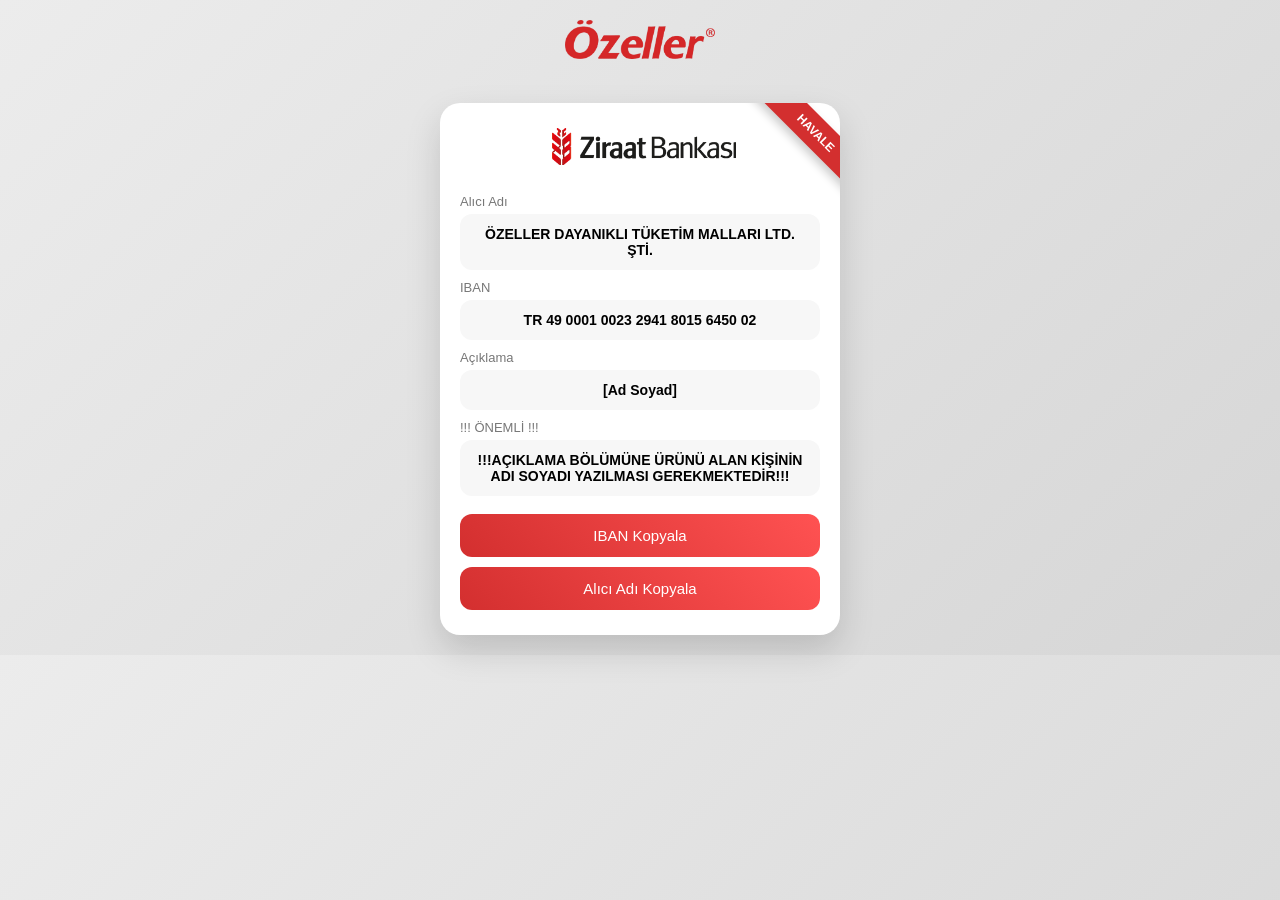
<file: index.html>
<!DOCTYPE html>
<html lang="tr">
<head>
<meta charset="UTF-8">
<meta name="viewport" content="width=device-width, initial-scale=1.0">
<title>Ödeme</title>

<style>
* {
  box-sizing: border-box;
}

body {
  margin: 0;
  font-family: Arial, sans-serif;
  background: linear-gradient(135deg, #ececec, #d6d6d6);
  text-align: center;
}

/* HEADER */
.header {
  padding: 20px;
}

.header img {
  width: 150px;
}

/* KART */
.card {
  position: relative;
  background: white;
  width: 90%;
  max-width: 400px;
  margin: 20px auto;
  padding: 25px 20px;
  border-radius: 20px;
  box-shadow: 0 15px 35px rgba(0,0,0,0.15);
  overflow: hidden;
}

/* 🔴 KURDELE */
.ribbon {
  position: absolute;
  top: 15px;
  right: -60px;
  background: #d32f2f;
  color: white;
  padding: 8px 60px;
  transform: rotate(45deg);
  font-size: 12px;
  font-weight: bold;
  box-shadow: 0 5px 10px rgba(0,0,0,0.2);
}

/* BAŞLIK */
.title img {
  width: 200px;
  margin-bottom: 15px;
}

/* LABEL */
.label {
  font-size: 13px;
  color: #777;
  margin: 10px 0 5px;
  text-align: left;
}

/* BİLGİ */
.info {
  background: #f7f7f7;
  padding: 12px;
  border-radius: 12px;
  font-weight: bold;
  font-size: 14px;
  margin-bottom: 8px;
}

/* BUTON */
.button {
  background: linear-gradient(45deg, #d32f2f, #ff5252);
  color: white;
  border: none;
  padding: 13px;
  width: 100%;
  border-radius: 12px;
  font-size: 15px;
  cursor: pointer;
  margin-top: 10px;
  transition: 0.3s;
}

.button:hover {
  transform: translateY(-2px);
  box-shadow: 0 5px 15px rgba(0,0,0,0.2);
}

/* YEŞİL BİLDİRİM */
#toast {
  position: fixed;
  bottom: 20px;
  left: 50%;
  transform: translateX(-50%);
  background: #2e7d32;
  color: white;
  padding: 12px 20px;
  border-radius: 25px;
  font-size: 14px;
  opacity: 0;
  transition: 0.3s;
}
</style>
</head>

<body>

<div class="header">
  <img src="logo.png">
</div>

<div class="card">

  <div class="ribbon">HAVALE</div>

  <div class="title">
    <img src="Ekran görüntüsü 2026-04-12 211042.png">
  </div>

  <div class="label">Alıcı Adı</div>
  <div id="alici" class="info">
    ÖZELLER DAYANIKLI TÜKETİM MALLARI LTD. ŞTİ.
  </div>

  <div class="label">IBAN</div>
  <div id="iban" class="info">
    TR 49 0001 0023 2941 8015 6450 02
  </div>

  <div class="label">Açıklama</div>
  <div class="info">
    [Ad Soyad]
  </div>
  
  <div class="label">!!! ÖNEMLİ !!!</div>
  <div class="info" style="color:#000000; font-weight:900;">
    !!!AÇIKLAMA BÖLÜMÜNE ÜRÜNÜ ALAN KİŞİNİN ADI SOYADI YAZILMASI GEREKMEKTEDİR!!!
  </div>

  <button class="button" onclick="copyIBAN()">
    IBAN Kopyala
  </button>

  <button class="button" onclick="copyAlici()">
    Alıcı Adı Kopyala
  </button>

</div>

<!-- YEŞİL MESAJ -->
<div id="toast"></div>

<script>
function showToast(message){
  var toast = document.getElementById("toast");
  toast.innerText = "✔ " + message;
  toast.style.opacity = "1";

  setTimeout(() => {
    toast.style.opacity = "0";
  }, 2000);
}

function copyIBAN() {
  var text = document.getElementById("iban").innerText;
  navigator.clipboard.writeText(text);
  showToast("IBAN kopyalandı");
}

function copyAlici() {
  var text = document.getElementById("alici").innerText;
  navigator.clipboard.writeText(text);
  showToast("Alıcı adı kopyalandı");
}
</script>

</body>
</html>
</file>
